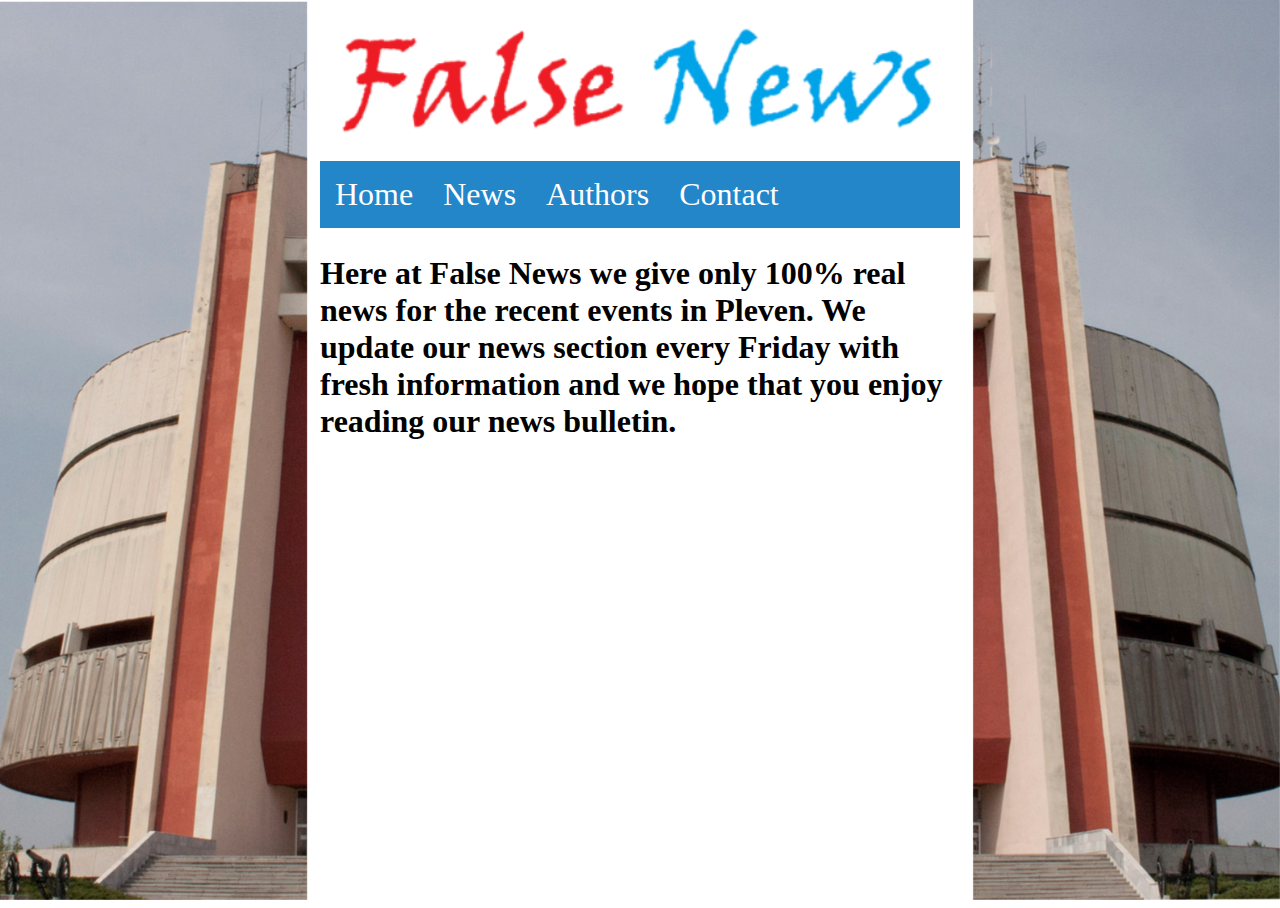
<file: index.html>
<!DOCTYPE html>
<html lang="en">
    <head>
        <meta charset="UTF-8">
        <meta name="viewport" content="width=device-width, initial-scale=1.0">
        <title>Document</title>
        <link rel="stylesheet" href="style.css">
    </head>
    <body>
        <div class="pr1">
        </div>
        <div class="information">
            <div>
                <div>
                    <img src="images/logo.png">
                </div>
                <nav class="navbar">
                    <ul>
                        <li><a href="index.html">Home</a></li>
                        <li><a href="News.html">News</a></li>
                        <li><a href="Authors.html">Authors</a></li>
                        <li><a href="Contact.html">Contact</a></li>
                    </ul>
                </nav>
            </div>
            <div class="text">
                <h2>Here at False News we give only 100% real news for the recent events in Pleven. We update our news section every Friday with fresh information and we hope that you enjoy reading our news bulletin.<h2>
            </div>
        </div>
        <div class="pr2">
        </div>
    </body>
</html>
</file>
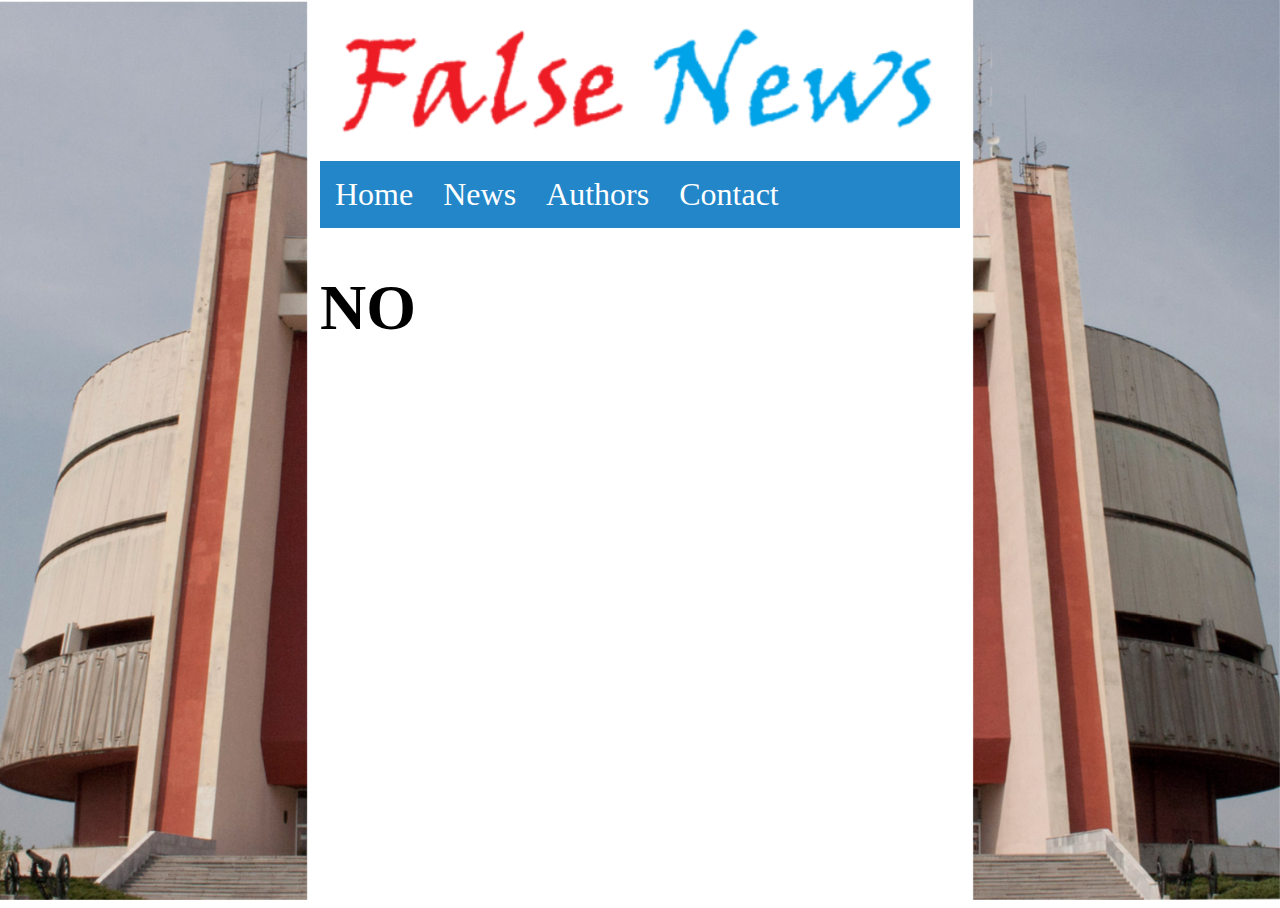
<file: Authors.html>
<!DOCTYPE html>
<html lang="en">
    <head>
        <meta charset="UTF-8">
        <meta name="viewport" content="width=device-width, initial-scale=1.0">
        <title>Document</title>
        <link rel="stylesheet" href="style.css">
    </head>
    <body>
        <div class="pr1">
        </div>
        <div class="information">
            <div>
                <div>
                    <img src="images/logo.png">
                </div>
                <nav class="navbar">
                    <ul>
                        <li><a href="index.html">Home</a></li>
                        <li><a href="News.html">News</a></li>
                        <li><a href="Authors.html">Authors</a></li>
                        <li><a href="Contact.html">Contact</a></li>
                    </ul>
                </nav>
            </div>
            <div class="text">
                <h1>NO<h1>
            </div>
        </div>
        <div class="pr2">
        </div>
    </body>
</html>
</file>
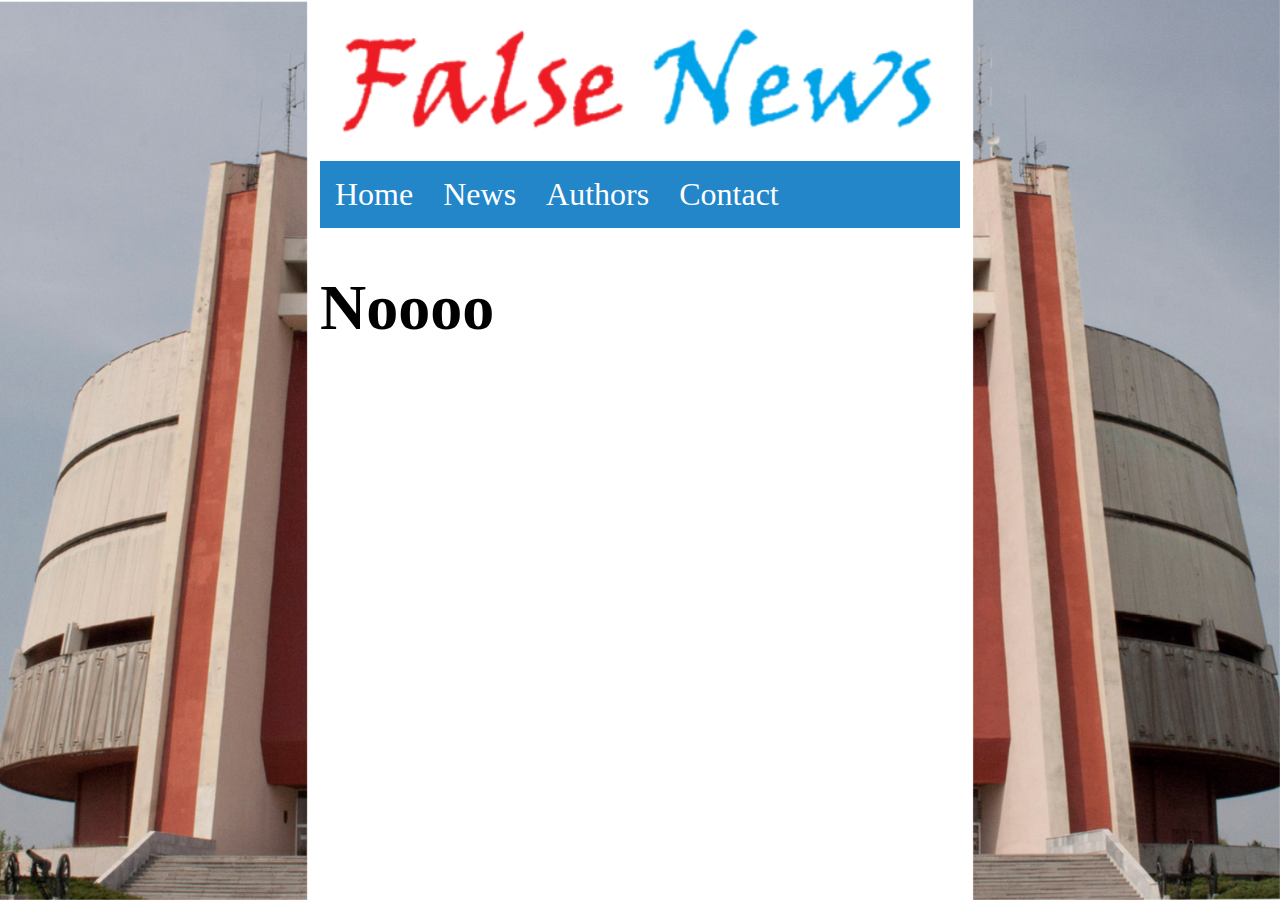
<file: Contact.html>
<!DOCTYPE html>
<html lang="en">
    <head>
        <meta charset="UTF-8">
        <meta name="viewport" content="width=device-width, initial-scale=1.0">
        <title>Document</title>
        <link rel="stylesheet" href="style.css">
    </head>
    <body>
        <div class="pr1">
        </div>
        <div class="information">
            <div>
                <div>
                    <img src="images/logo.png">
                </div>
                <nav class="navbar">
                    <ul>
                        <li><a href="index.html">Home</a></li>
                        <li><a href="News.html">News</a></li>
                        <li><a href="Authors.html">Authors</a></li>
                        <li><a href="Contact.html">Contact</a></li>
                    </ul>
                </nav>
            </div>
            <div class="text">
                <h1>Noooo<h1>
            </div>
        </div>
        <div class="pr2">
        </div>
    </body>
</html>
</file>
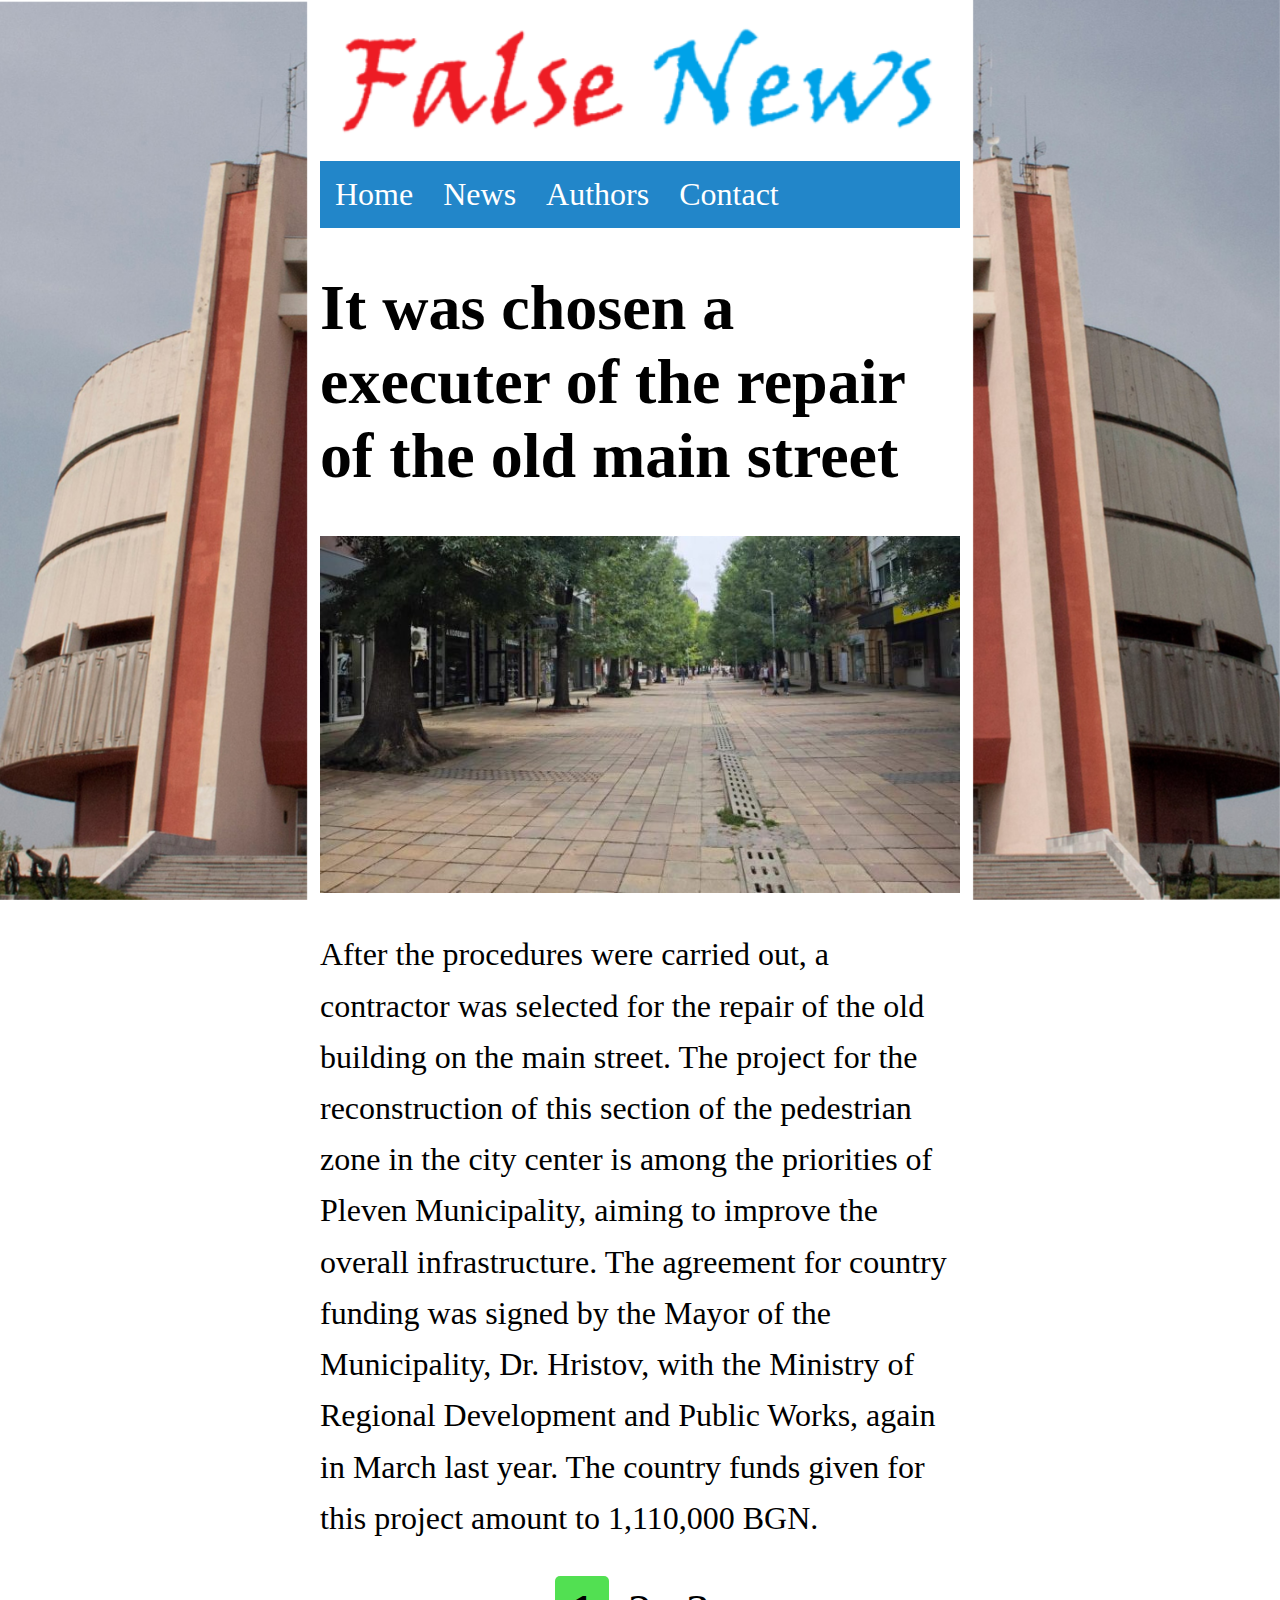
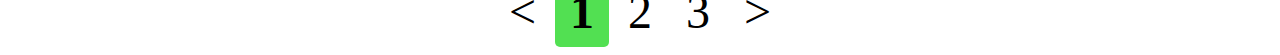
<file: page1.html>
<!DOCTYPE html>
<html lang="en">
    <head>
        <meta charset="UTF-8">
        <meta name="viewport" content="width=device-width, initial-scale=1.0">
        <title>Document</title>
        <link rel="stylesheet" href="style.css">
    </head>
    <body>
        <div class="pr1">
        </div>
        <div class="information">
            <div>
                <div>
                    <img src="images/logo.png">
                </div>
                <nav class="navbar">
                    <ul>
                        <li><a href="index.html">Home</a></li>
                        <li><a href="News.html">News</a></li>
                        <li><a href="Authors.html">Authors</a></li>
                        <li><a href="Contact.html">Contact</a></li>
                    </ul>
                </nav>
            </div>
            <div class="text">
                <h1>It was chosen a executer of the repair of the old main street</h1>
                <img src="images/The_Old_Main_Street.jpg">
                <p>
                    After the procedures were carried out, a contractor was selected for the repair of the old building on the main street. The project for the reconstruction of this section of the pedestrian zone in the city center is among the priorities of Pleven Municipality, aiming to improve the overall infrastructure. The agreement for country funding was signed by the Mayor of the Municipality, Dr. Hristov, with the Ministry of Regional Development and Public Works, again in March last year. The country funds given for this project amount to 1,110,000 BGN.
                </p>
            </div>
            <div class="pagination">
                <a href="page3.html"><</a>
                <a href="page1.html" class="active">1</a>
                <a href="page2.html">2</a>
                <a href="page3.html">3</a>
                <a href="page2.html">></a>
            </div>
        </div>
        <div class="pr2">
        </div>
    </body>
</html>
</file>
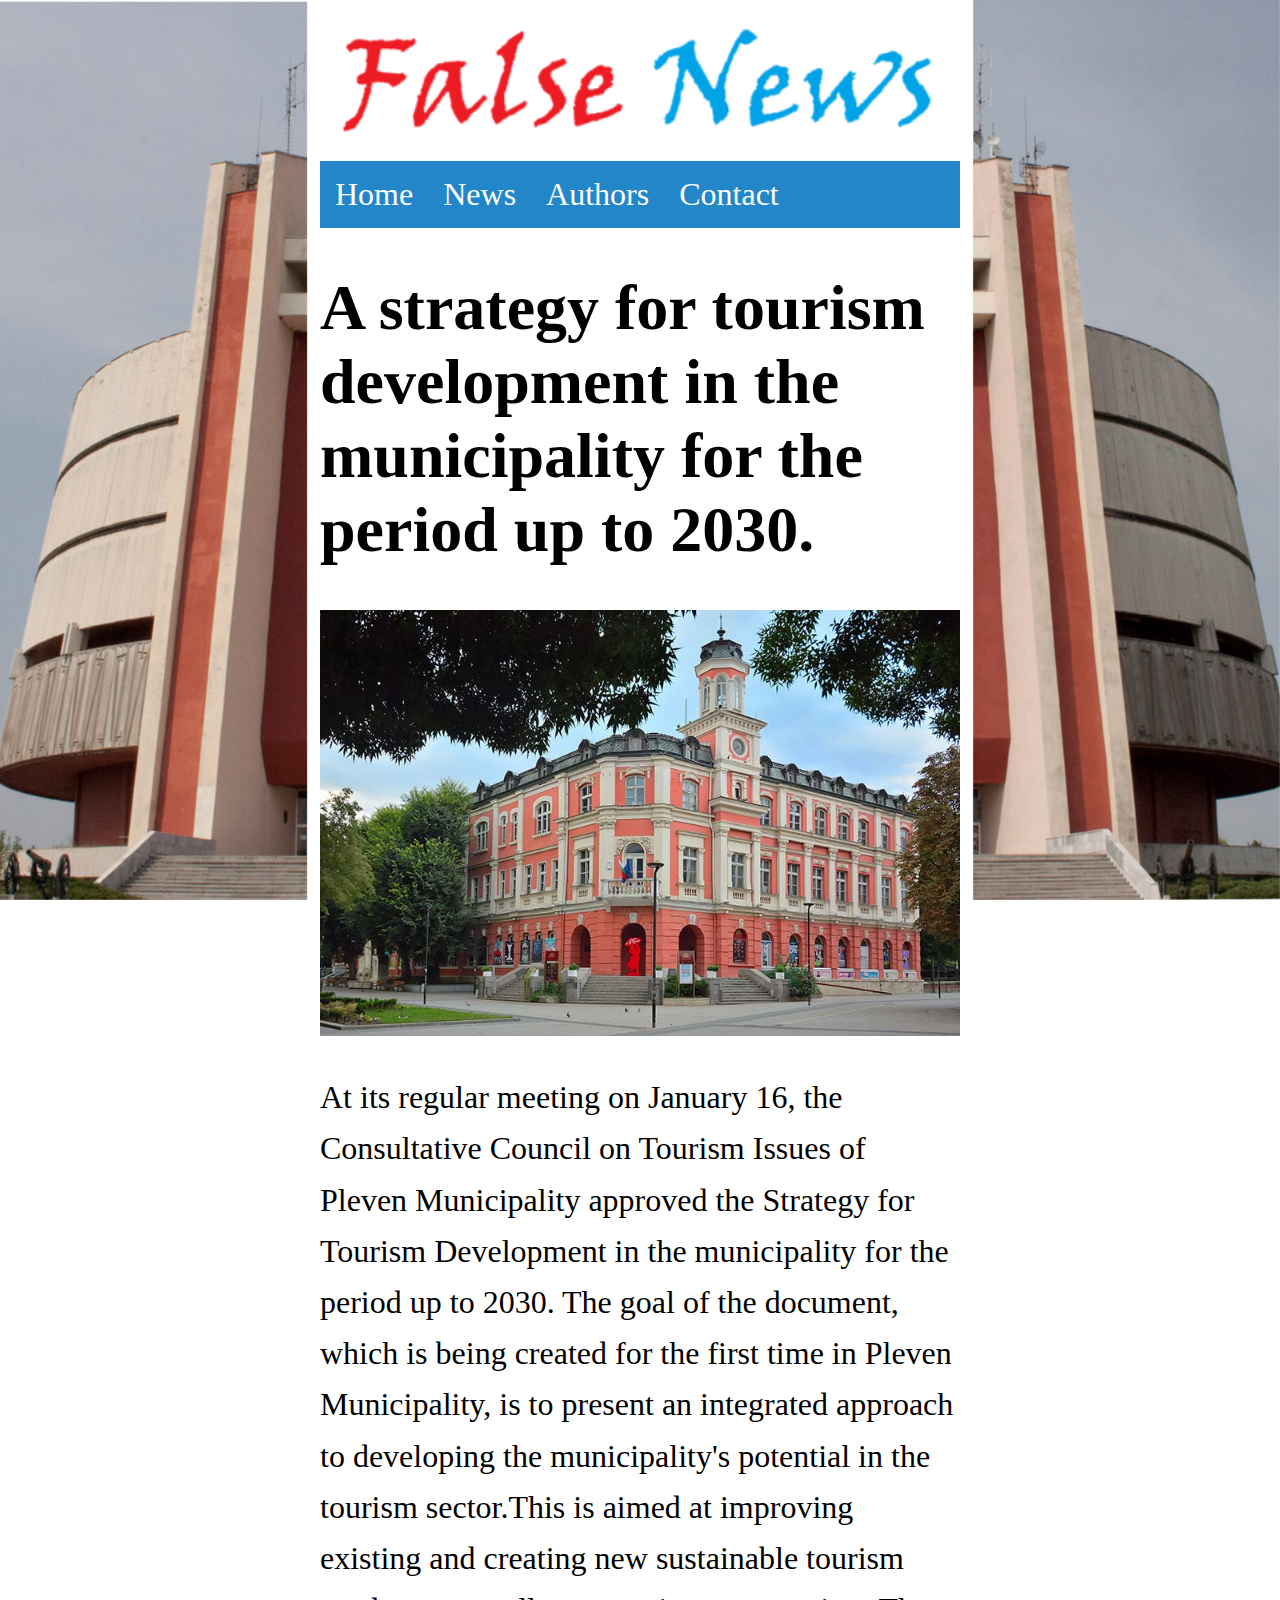
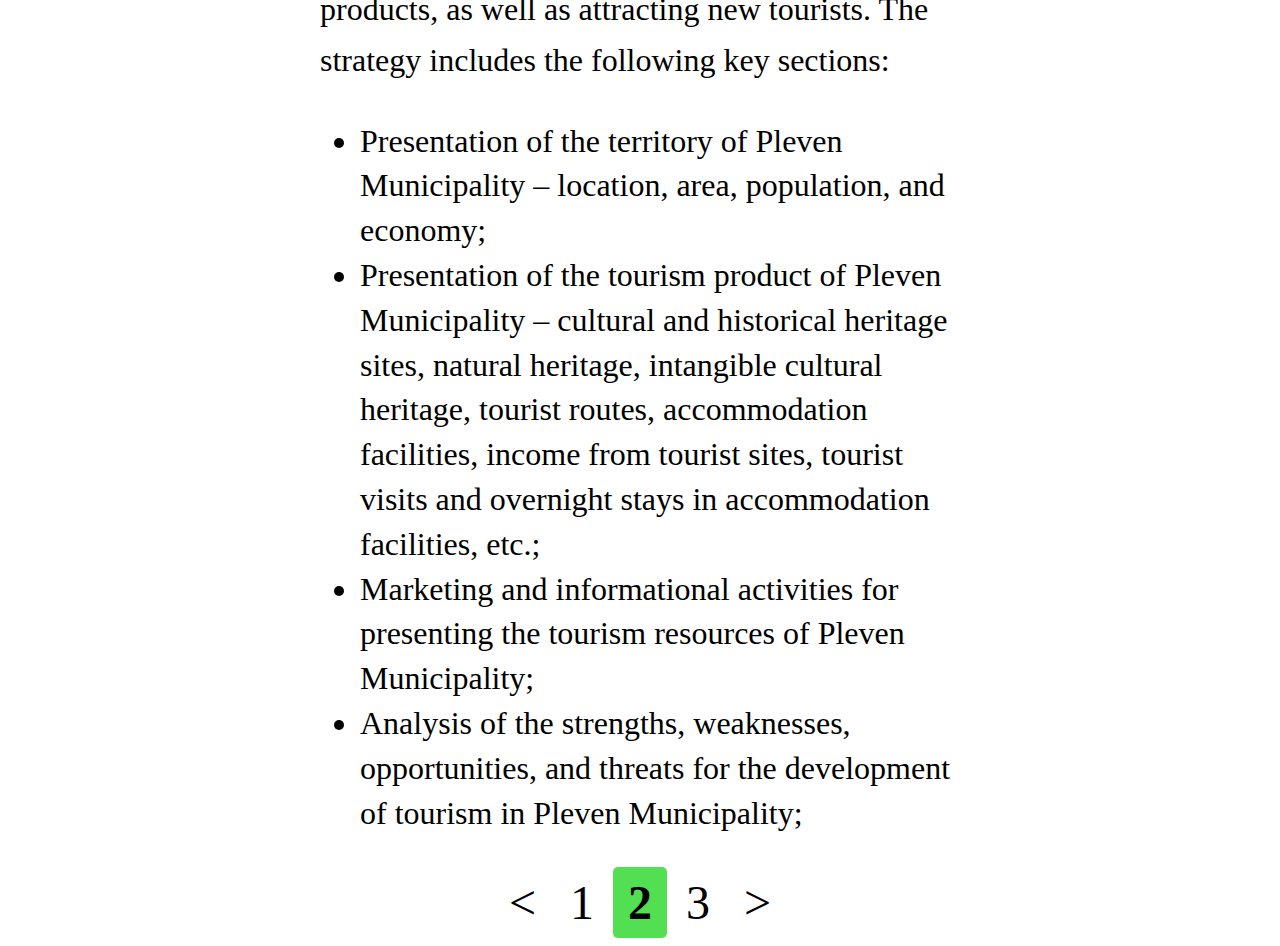
<file: page2.html>
<!DOCTYPE html>
<html lang="en">
    <head>
        <meta charset="UTF-8">
        <meta name="viewport" content="width=device-width, initial-scale=1.0">
        <title>Document</title>
        <link rel="stylesheet" href="style.css">
    </head>
    <body>
        <div class="pr1">
        </div>
        <div class="information">
            <div>
                <div>
                    <img src="images/logo.png">
                </div>
                <nav class="navbar">
                    <ul>
                        <li><a href="index.html">Home</a></li>
                        <li><a href="News.html">News</a></li>
                        <li><a href="Authors.html">Authors</a></li>
                        <li><a href="Contact.html">Contact</a></li>
                    </ul>
                </nav>
            </div>
            <div class="text">
                <h1>A strategy for tourism development in the municipality for the period up to 2030.</h1>
                <img src="images/Theather.jpg">
                <p>
                    At its regular meeting on January 16, the Consultative Council on Tourism Issues of Pleven Municipality approved the Strategy for Tourism Development in the municipality for the period up to 2030. The goal of the document, which is being created for the first time in Pleven Municipality, is to present an integrated approach to developing the municipality's potential in the tourism sector.This is aimed at improving existing and creating new sustainable tourism products, as well as attracting new tourists. The strategy includes the following key sections:
                </p>
                <ul class="keys">
                    <li>Presentation of the territory of Pleven Municipality – location, area, population, and economy;</li>
                    <li>Presentation of the tourism product of Pleven Municipality – cultural and historical heritage sites, natural heritage, intangible cultural heritage, tourist routes, accommodation facilities, income from tourist sites, tourist visits and overnight stays in accommodation facilities, etc.;</li>
                    <li>Marketing and informational activities for presenting the tourism resources of Pleven Municipality;</li>
                    <li>Analysis of the strengths, weaknesses, opportunities, and threats for the development of tourism in Pleven Municipality;</li>
                </ul>
            </div>
            <div class="pagination">
                <a href="page1.html"><</a>
                <a href="page1.html">1</a>
                <a href="page2.html" class="active">2</a>
                <a href="page3.html">3</a>
                <a href="page3.html">></a>
            </div>
        </div>
        <div class="pr2">
        </div>
    </body>
</html>
</file>
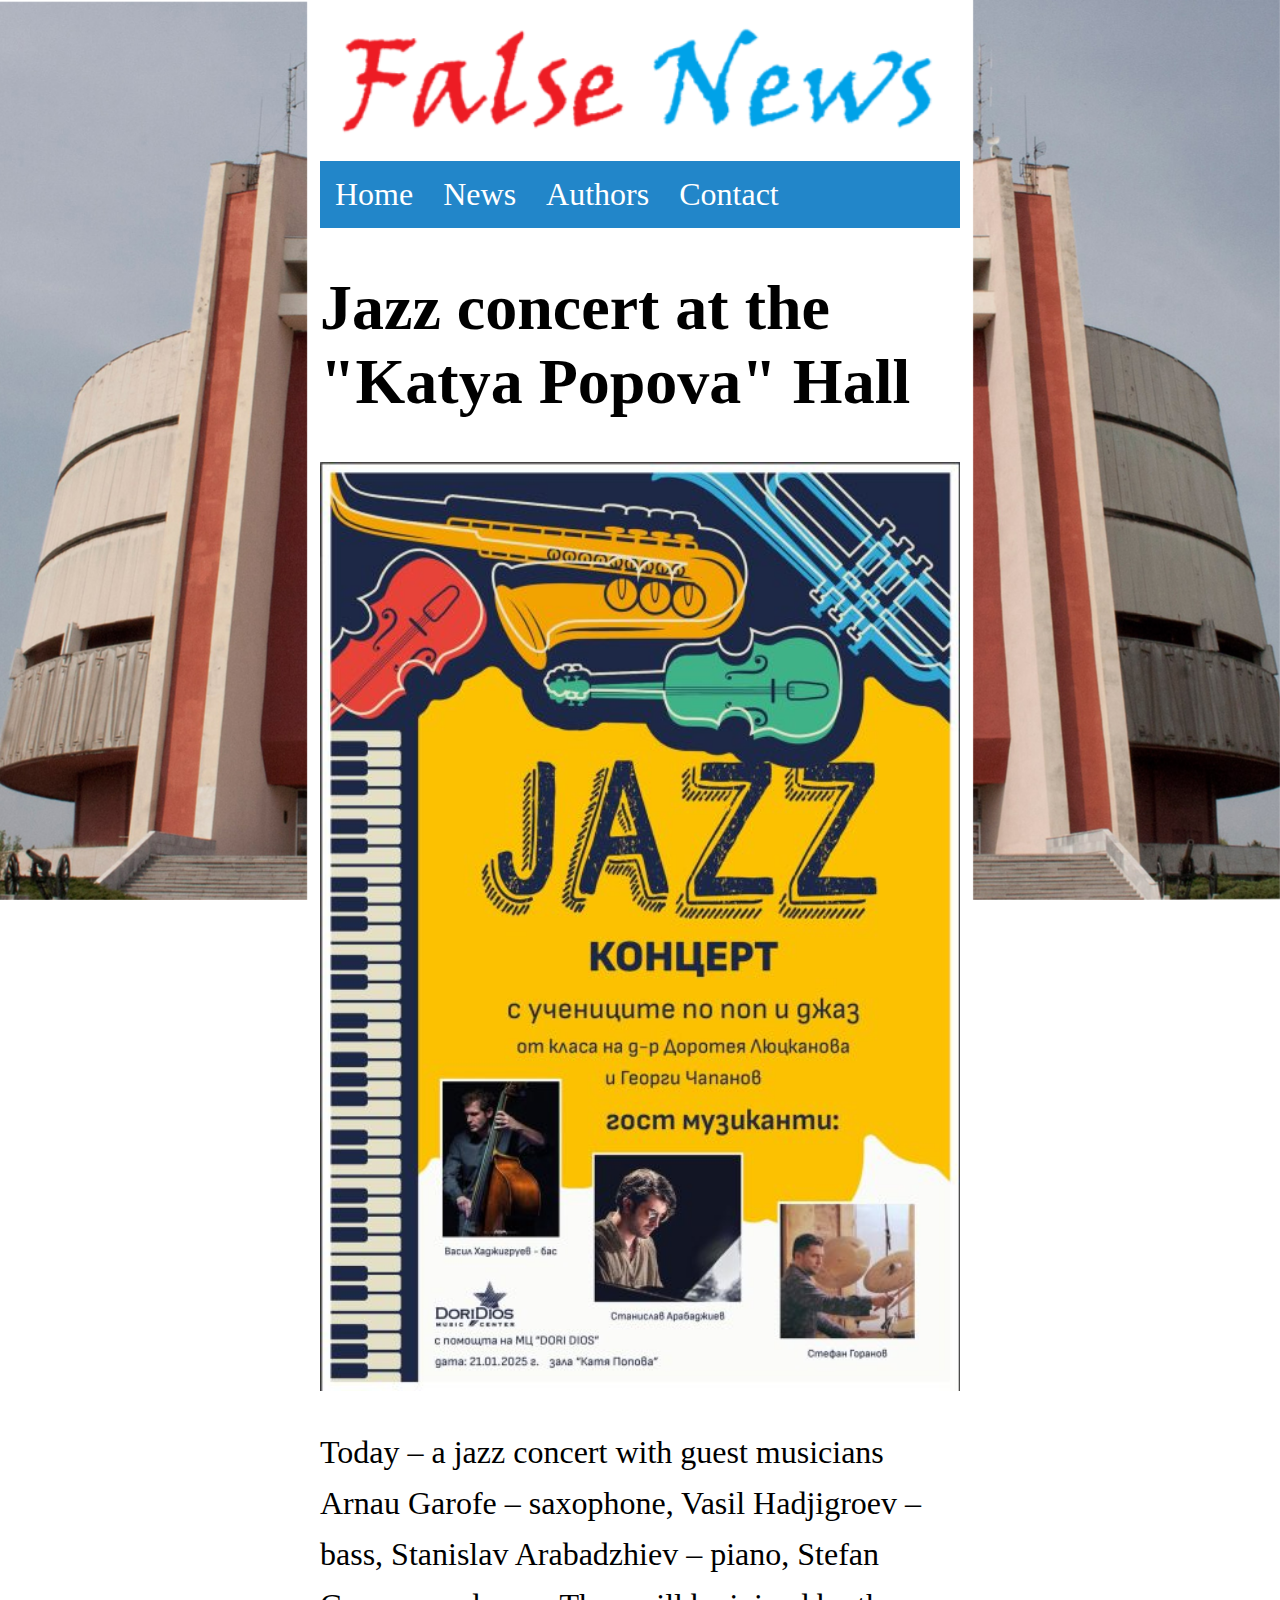
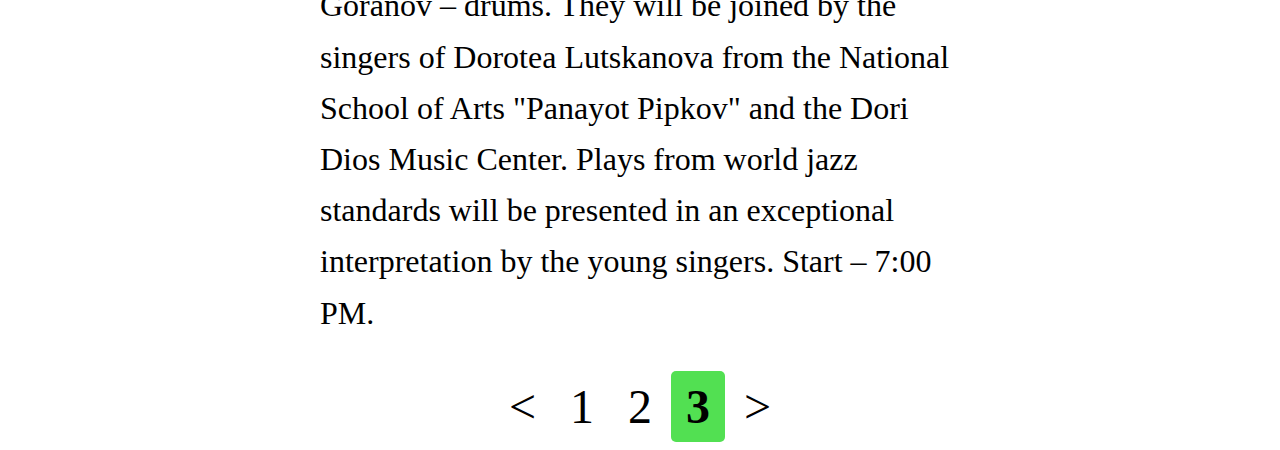
<file: page3.html>
<!DOCTYPE html>
<html lang="en">
    <head>
        <meta charset="UTF-8">
        <meta name="viewport" content="width=device-width, initial-scale=1.0">
        <title>Document</title>
        <link rel="stylesheet" href="style.css">
    </head>
    <body>
        <div class="pr1">
        </div>
        <div class="information">
            <div>
                <div>
                    <img src="images/logo.png">
                </div>
                <nav class="navbar">
                    <ul>
                        <li><a href="index.html">Home</a></li>
                        <li><a href="News.html">News</a></li>
                        <li><a href="Authors.html">Authors</a></li>
                        <li><a href="Contact.html">Contact</a></li>
                    </ul>
                </nav>
            </div>
            <div class="text">
                <h1>Jazz concert at the "Katya Popova" Hall</h1>
                <img src="images/Jazz.jpg">
                <p>
                    Today – a jazz concert with guest musicians Arnau Garofe – saxophone, Vasil Hadjigroev – bass, Stanislav Arabadzhiev – piano, Stefan Goranov – drums. They will be joined by the singers of Dorotea Lutskanova from the National School of Arts "Panayot Pipkov" and the <span>Dori Dios Music Center</span>. Plays from world jazz standards will be presented in an exceptional interpretation by the young singers. Start – 7:00 PM.                </p>
            </div>
            <div class="pagination">
                <a href="page2.html"><</a>
                <a href="page1.html">1</a>
                <a href="page2.html">2</a>
                <a href="page3.html" class="active">3</a>
                <a href="page1.html">></a>
            </div>
        </div>
        <div class="pr2">
        </div>
    </body>
</html>
</file>
<file: style.css>
html, body {
    height: 100%;
}

html {
    display: table;
    margin: auto;
}
.body{
    width: 50vw;
}
.navbar ul{
    list-style-type: none;
    background-color: hsl(204, 71%, 46%);
    padding: 0;
    margin: 0px;
    overflow: hidden;
    font-size: 2em;
    
}
.navbar a{
    color: white;
    text-decoration: none;
    padding: 15px;
    display: block;
    text-align: center;
}
.navbar a:hover{
    background-color: hsl(358, 85%, 52%);
}
.navbar li{
    float: left;
}
.text {
    width: 50vw;
}
h2 {
    font-size: 2em;
}
h1 {
    font-size: 4em;
}
img {
    width: 50vw;
}
.text p{
    line-height: 160%;
    font-size: 2em;
}
.pagination{
    text-align: center;
}
.pagination a{
    color: black;
    text-decoration: none;
    font-size: 3em;
    padding: 8px 15px;
    display: inline-block;
}
.pagination a.active{
    background-color: hsl(120, 70%, 60%);
    font-weight: bold;
    border-radius: 5px;
}
.pagination a:hover:not(.active){
    background-color: hsl(0, 0%, 77%);
    border-radius: 5px;
}
.news a{
    color: rgb(45, 177, 175);
    font-size: 3em;
    padding: 8px 15px;
    text-decoration: none;
    display: inline-block;
    width: 47vw;
    border: 3px solid tomato;
}
.news a:hover{
    color: hsl(239, 96%, 44%);
    border-radius: 5px;
}
.pr1 {
    height: 100%;
    width: 24vw;
    background-image: url(images/plevenska-panorama1.png);
    background-size: cover;
    background-position: center;
    position: fixed;
    bottom: 0px;
    left: 0px;
    bottom: 0px;
}
.pr2 {
    height: 100%;
    width: 24vw;
    background-image: url(images/plevenska-panorama2.png);
    background-size: cover;
    background-position: center;
    position: fixed;
    left: 76%;
    bottom: 0px;
}
.keys {
    line-height: 140%;
    font-size: 2em;
}
</file>
